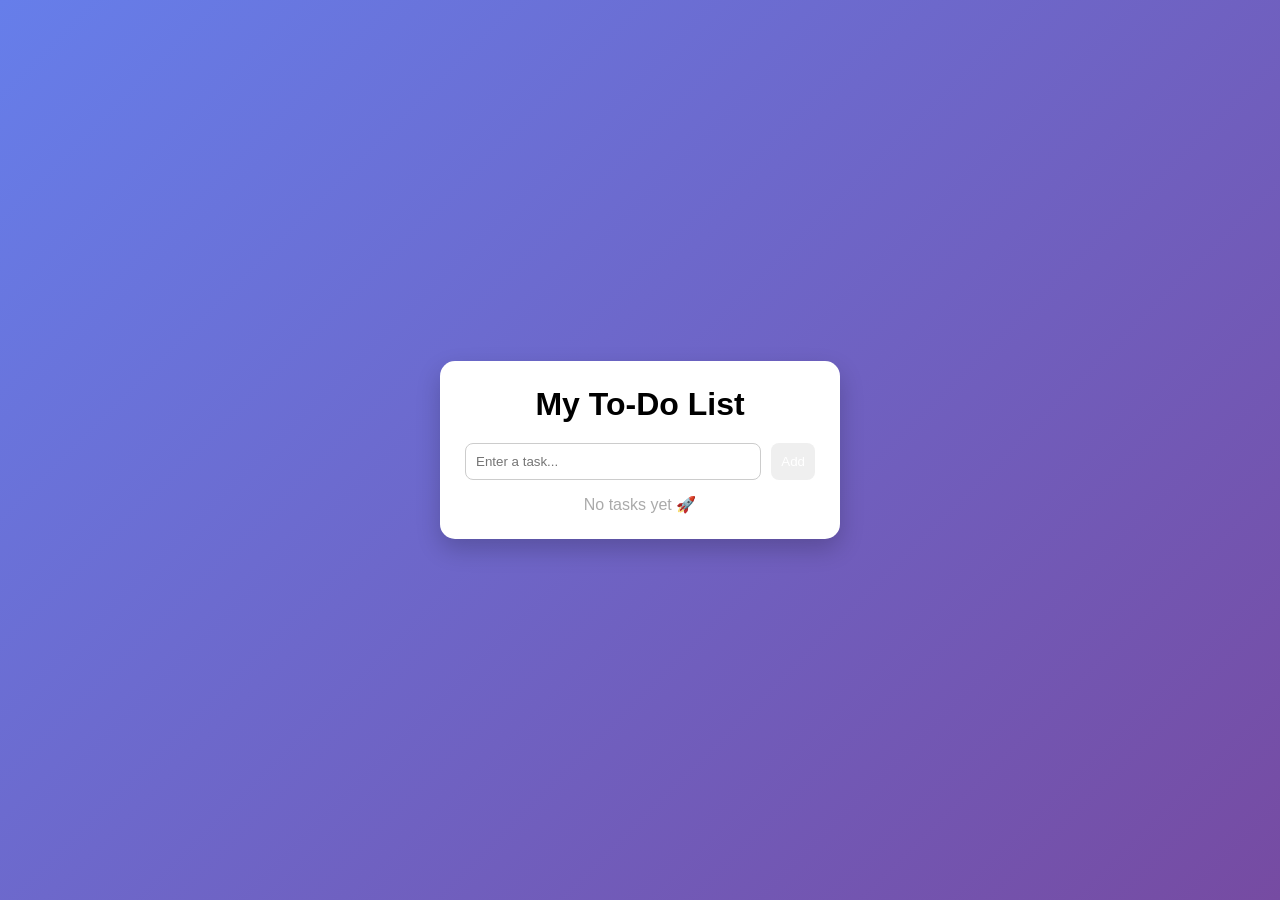
<file: index.html>
<!DOCTYPE html>
<html lang="en">
<head>
    <meta charset="UTF-8">
    <title>Smart To-Do App</title>
    <link rel="stylesheet" href="style.css">
</head>
<body>

<div class="container">
    <h1>My To-Do List</h1>

    <div class="input-section">
        <input type="text" id="taskInput" placeholder="Enter a task...">
        <button onclick="addTask()">Add</button>
    </div>

    <ul id="taskList"></ul>
</div>

<script src="script.js"></script>
</body>
</html>
</file>
<file: style.css>
* {
    margin: 0;
    padding: 0;
    box-sizing: border-box;
    font-family: 'Segoe UI', sans-serif;
}

body {
    height: 100vh;
    background: linear-gradient(135deg, #667eea, #764ba2);
    display: flex;
    justify-content: center;
    align-items: center;
}

.container {
    background: white;
    width: 400px;
    padding: 25px;
    border-radius: 15px;
    box-shadow: 0 10px 25px rgba(0,0,0,0.2);
}

h1 {
    text-align: center;
    margin-bottom: 20px;
}

.input-section {
    display: flex;
    gap: 10px;
    margin-bottom: 15px;
}

input {
    flex: 1;
    padding: 10px;
    border-radius: 8px;
    border: 1px solid #ccc;
}

button {
    padding: 10px;
    border: none;
    cursor: pointer;
    border-radius: 8px;
    color: white;
    transition: 0.3s;
}

.add-btn {
    background: #667eea;
}

.add-btn:hover {
    background: #5a67d8;
}

ul {
    list-style: none;
}

li {
    background: #f9f9f9;
    padding: 12px;
    margin-bottom: 10px;
    border-radius: 10px;
    display: flex;
    justify-content: space-between;
    align-items: center;
    transition: 0.3s;
}

li:hover {
    transform: scale(1.02);
}

.completed span {
    text-decoration: line-through;
    color: gray;
}

.task-info {
    flex: 1;
    cursor: pointer;
}

.task-date {
    font-size: 12px;
    color: #777;
}

.actions button {
    margin-left: 5px;
}

.delete-btn {
    background: #e53e3e;
}

.edit-btn {
    background: #38a169;
}

.empty {
    text-align: center;
    color: #aaa;
    margin-top: 10px;
}
</file>
